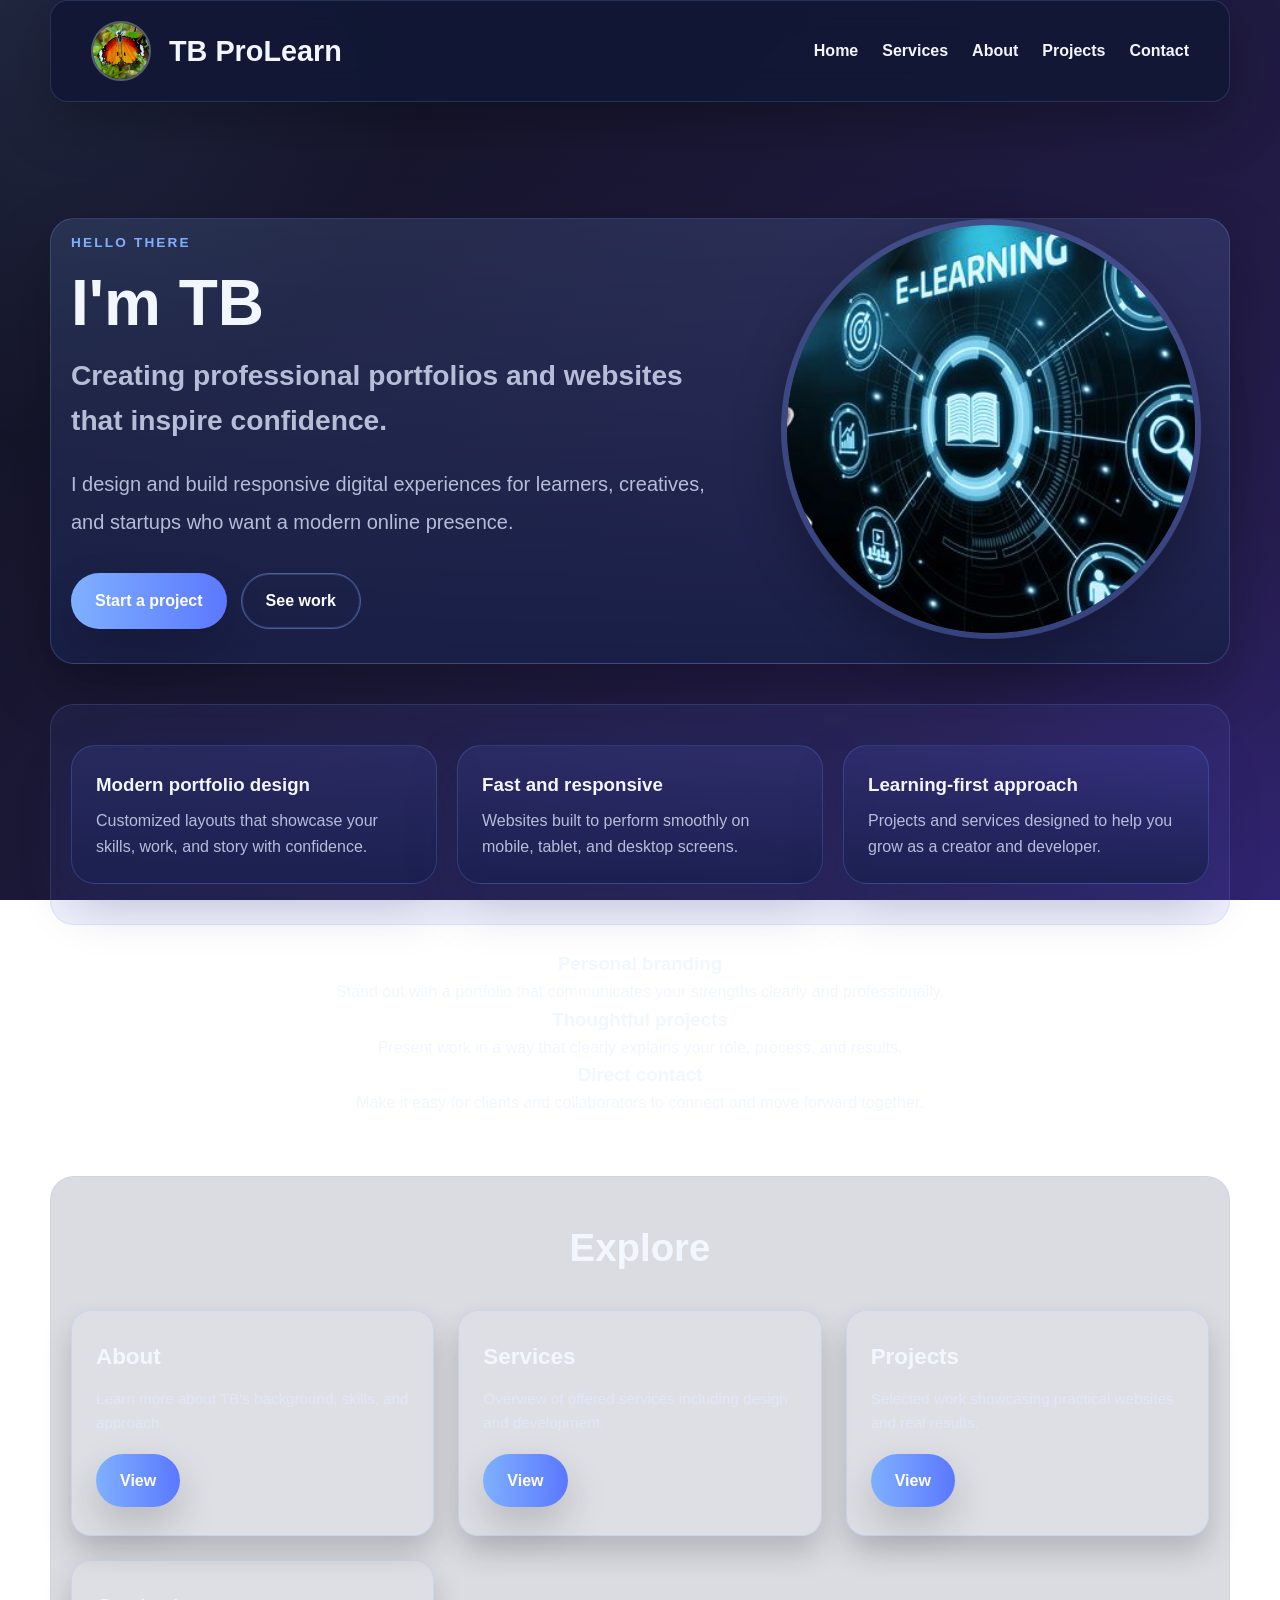
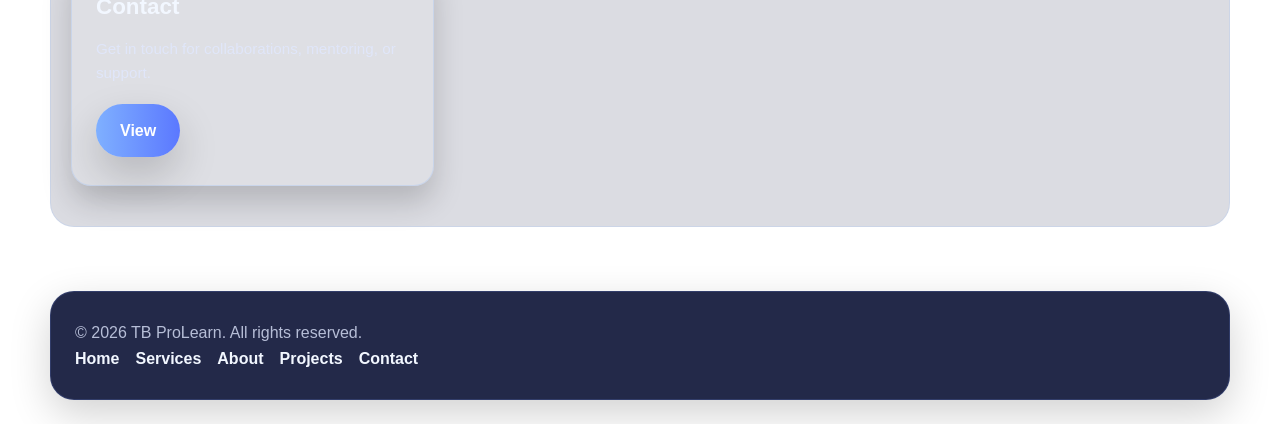
<file: index.html>
<!DOCTYPE html>
<html lang="en">
<head>
    <meta charset="UTF-8">
    <meta name="viewport" content="width=device-width, initial-scale=1.0">
    <title>TB ProLearn | Home</title>
    <link rel="stylesheet" href="styles/style.css">
</head>
<body>
    <header>
        <nav aria-label="Primary navigation">
            <a href="index.html" class="logo">
                <img src="image/image1.jpg" alt="TB ProLearn logo">
                <span>TB ProLearn</span>
            </a>
            <div class="nav-items">
                <ul>
                    <li><a href="index.html">Home</a></li>
                    <li><a href="service.html">Services</a></li>
                    <li><a href="about.html">About</a></li>
                    <li><a href="project.html">Projects</a></li>
                    <li><a href="contact.html">Contact</a></li>
                </ul>
            </div>
        </nav>
    </header>

    <main>
        <section class="hero">
            <div class="hero-text">
                <span class="eyebrow">Hello there</span>
                <h1>I'm TB</h1>
                <h3>Creating professional portfolios and websites that inspire confidence.</h3>
                <p>I design and build responsive digital experiences for learners, creatives, and startups who want a modern online presence.</p>
                <div class="hero-actions">
                    <a class="button" href="contact.html">Start a project</a>
                    <a class="button button-secondary" href="project.html">See work</a>
                </div>
            </div>
            <div class="hero-image">
                <img src="image/IMG_20260717_142531.jpg" alt="Portrait of TB">
            </div>
        </section>

        <section class="highlights">
            <article class="highlight-card">
                <h3>Modern portfolio design</h3>
                <p>Customized layouts that showcase your skills, work, and story with confidence.</p>
            </article>
            <article class="highlight-card">
                <h3>Fast and responsive</h3>
                <p>Websites built to perform smoothly on mobile, tablet, and desktop screens.</p>
            </article>
            <article class="highlight-card">
                <h3>Learning-first approach</h3>
                <p>Projects and services designed to help you grow as a creator and developer.</p>
            </article>
        </section>

        <section class="feature-grid">
            <center><article class="feature-card">
                <h3>Personal branding</h3>
                <p>Stand out with a portfolio that communicates your strengths clearly and professionally.</p>
            </article>
            <article class="feature-card">
                <h3>Thoughtful projects</h3>
                <p>Present work in a way that clearly explains your role, process, and results.</p>
            </article>
            <article class="feature-card">
                <h3>Direct contact</h3>
                <p>Make it easy for clients and collaborators to connect and move forward together.</p>
            </article>
            </center>
        </section>

        <section class="preview-sections">
            <h2>Explore</h2>
            <div class="preview-grid">
                <article class="preview-card">
                    <h3>About</h3>
                    <p>Learn more about TB's background, skills, and approach.</p>
                    <a class="button" href="about.html">View</a>
                </article>
                <article class="preview-card">
                    <h3>Services</h3>
                    <p>Overview of offered services including design and development.</p>
                    <a class="button" href="service.html">View</a>
                </article>
                <article class="preview-card">
                    <h3>Projects</h3>
                    <p>Selected work showcasing practical websites and real results.</p>
                    <a class="button" href="project.html">View</a>
                </article>
                <article class="preview-card">
                    <h3>Contact</h3>
                    <p>Get in touch for collaborations, mentoring, or support.</p>
                    <a class="button" href="contact.html">View</a>
                </article>
            </div>
        </section>
    </main>

    <footer class="site-footer">
        <p>© 2026 TB ProLearn. All rights reserved.</p>
        <div class="footer-links">
            <a href="index.html">Home</a>
            <a href="service.html">Services</a>
            <a href="about.html">About</a>
            <a href="project.html">Projects</a>
            <a href="contact.html">Contact</a>
        </div>
    </footer>
</body>
</html>
</file>
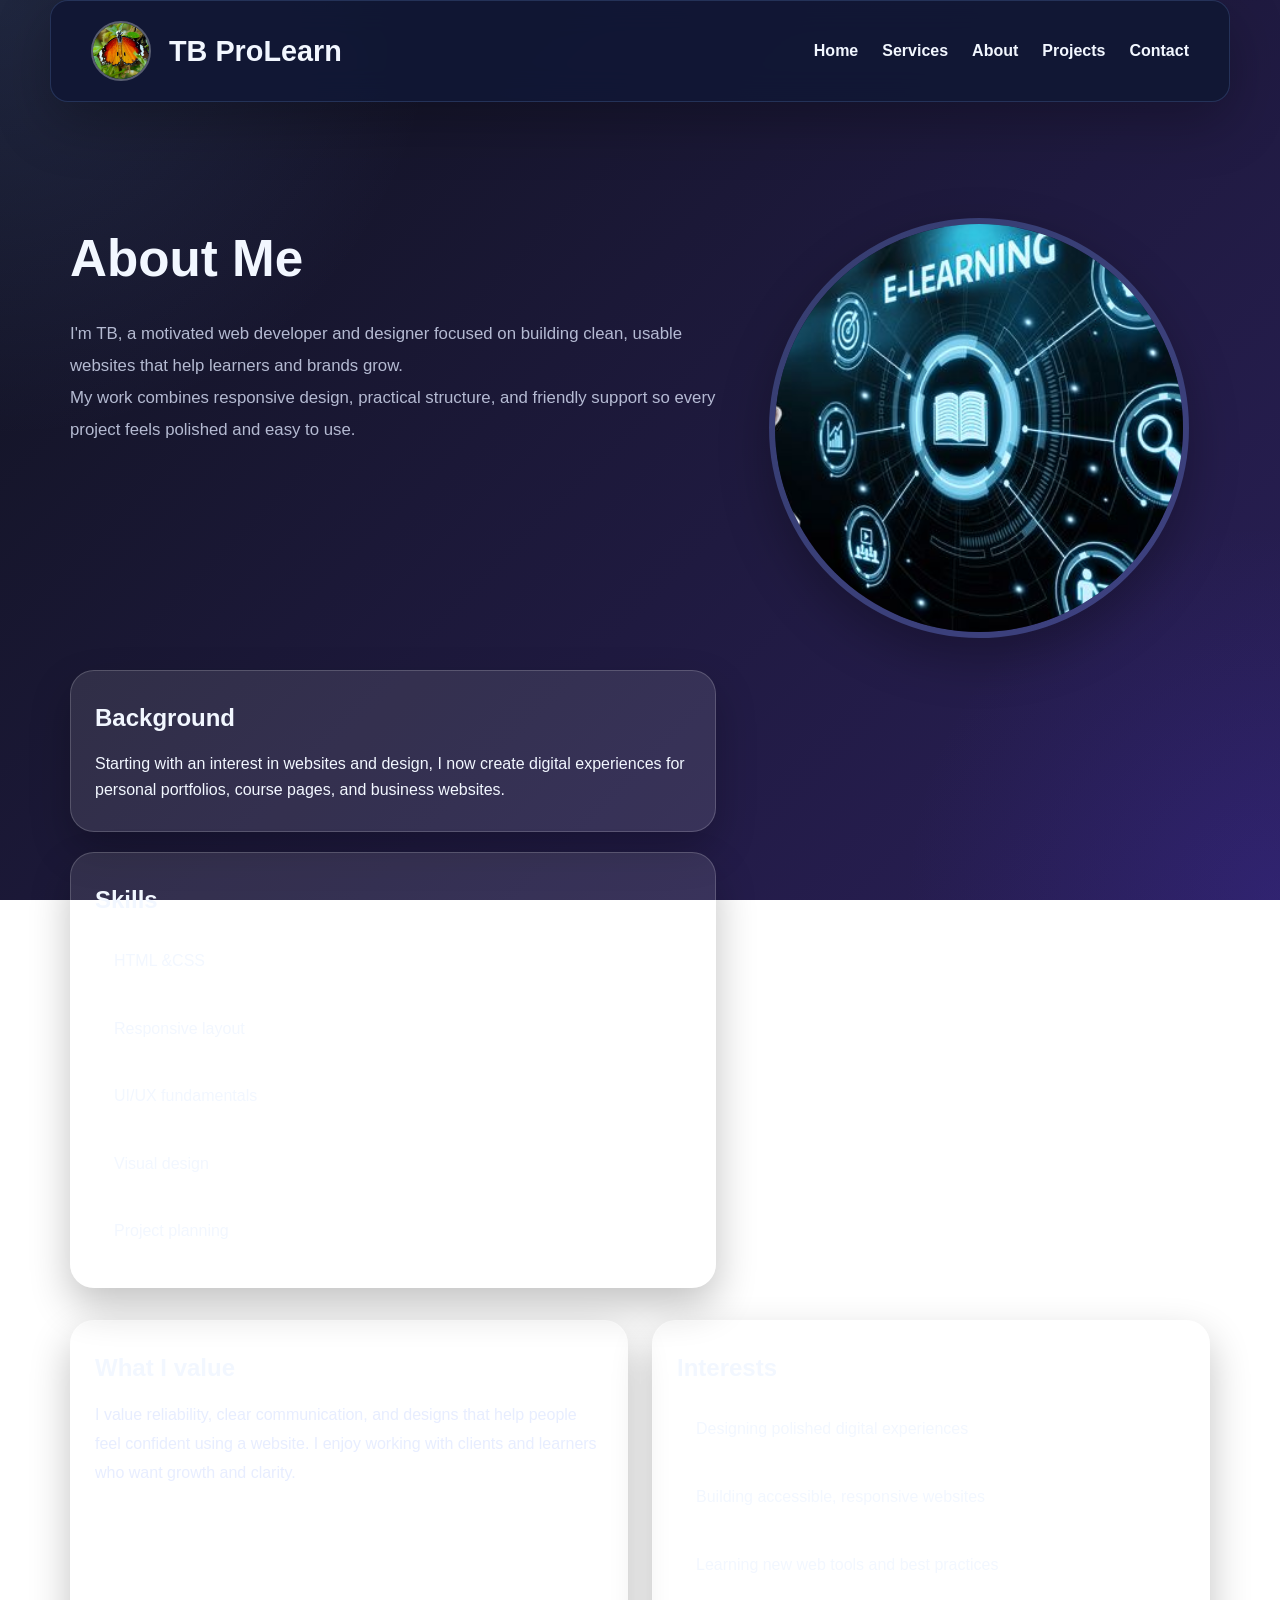
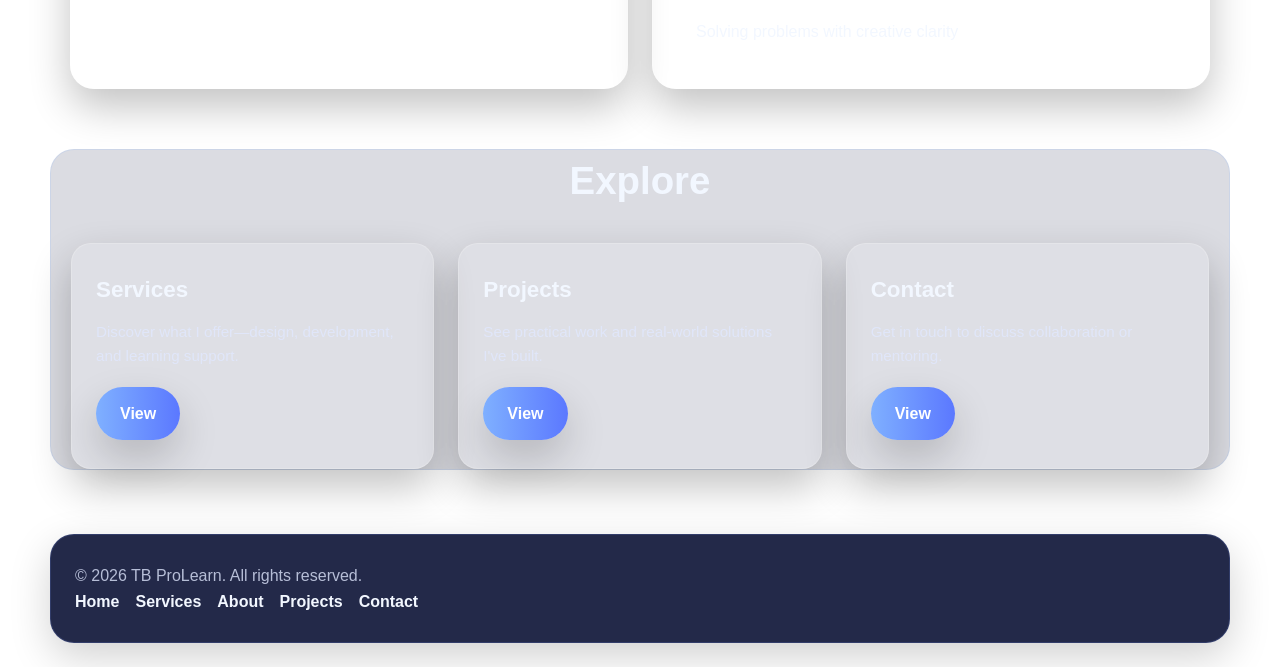
<file: about.html>
<!DOCTYPE html>
<html lang="en">
<head>
    <meta charset="UTF-8">
    <meta name="viewport" content="width=device-width, initial-scale=1.0">
    <title>TB ProLearn | About</title>
    <link rel="stylesheet" href="styles/about.css">
</head>
<body>
    <header>
        <nav aria-label="Primary navigation">
            <a href="index.html" class="logo">
                <img src="image/image1.jpg" alt="TB ProLearn logo">
                <span>TB ProLearn</span>
            </a>
            <div class="nav-items">
                <ul>
                    <li><a href="index.html">Home</a></li>
                    <li><a href="service.html">Services</a></li>
                    <li><a href="about.html">About</a></li>
                    <li><a href="project.html">Projects</a></li>
                    <li><a href="contact.html">Contact</a></li>
                </ul>
            </div>
        </nav>
    </header>

    <main>
        <section class="about-intro">
            <div class="about-copy">
                <h1>About Me</h1>
                <p>I'm TB, a motivated web developer and designer focused on building clean, usable websites that help learners and brands grow.</p>
                <p>My work combines responsive design, practical structure, and friendly support so every project feels polished and easy to use.</p>
            </div>
            <div class="hero-image">
                <img src="image/IMG_20260717_142531.jpg" alt="Portrait of TB">
            </div>
            <div class="about-details">
                <article class="profile-card">
                    <h2>Background</h2>
                    <p>Starting with an interest in websites and design, I now create digital experiences for personal portfolios, course pages, and business websites.</p>
                </article>
                <article class="skill-card">
                    <h2>Skills</h2>
                    <ul class="skill-list">
                        <li>HTML &CSS</li>
                        <li>Responsive layout</li>
                        <li>UI/UX fundamentals</li>
                        <li>Visual design</li>
                        <li>Project planning</li>
                    </ul>
                </article>
            </div>
        </section>

        <section class="story-grid">
            <article class="story-panel">
                <h2>What I value</h2>
                <p>I value reliability, clear communication, and designs that help people feel confident using a website. I enjoy working with clients and learners who want growth and clarity.</p>
            </article>
            <article class="story-panel">
                <h2>Interests</h2>
                <ul class="skill-list">
                    <li>Designing polished digital experiences</li>
                    <li>Building accessible, responsive websites</li>
                    <li>Learning new web tools and best practices</li>
                    <li>Solving problems with creative clarity</li>
                </ul>
            </article>
        </section>

        <section class="preview-sections">
            <h2>Explore</h2>
            <div class="preview-grid">
                <article class="preview-card">
                    <h3>Services</h3>
                    <p>Discover what I offer—design, development, and learning support.</p>
                    <a class="button" href="service.html">View</a>
                </article>
                <article class="preview-card">
                    <h3>Projects</h3>
                    <p>See practical work and real-world solutions I've built.</p>
                    <a class="button" href="project.html">View</a>
                </article>
                <article class="preview-card">
                    <h3>Contact</h3>
                    <p>Get in touch to discuss collaboration or mentoring.</p>
                    <a class="button" href="contact.html">View</a>
                </article>
            </div>
        </section>
    </main>

    <footer class="site-footer">
        <p>© 2026 TB ProLearn. All rights reserved.</p>
        <div class="footer-links">
            <a href="index.html">Home</a>
            <a href="service.html">Services</a>
            <a href="about.html">About</a>
            <a href="project.html">Projects</a>
            <a href="contact.html">Contact</a>
        </div>
    </footer>
</body>
</html>
</file>
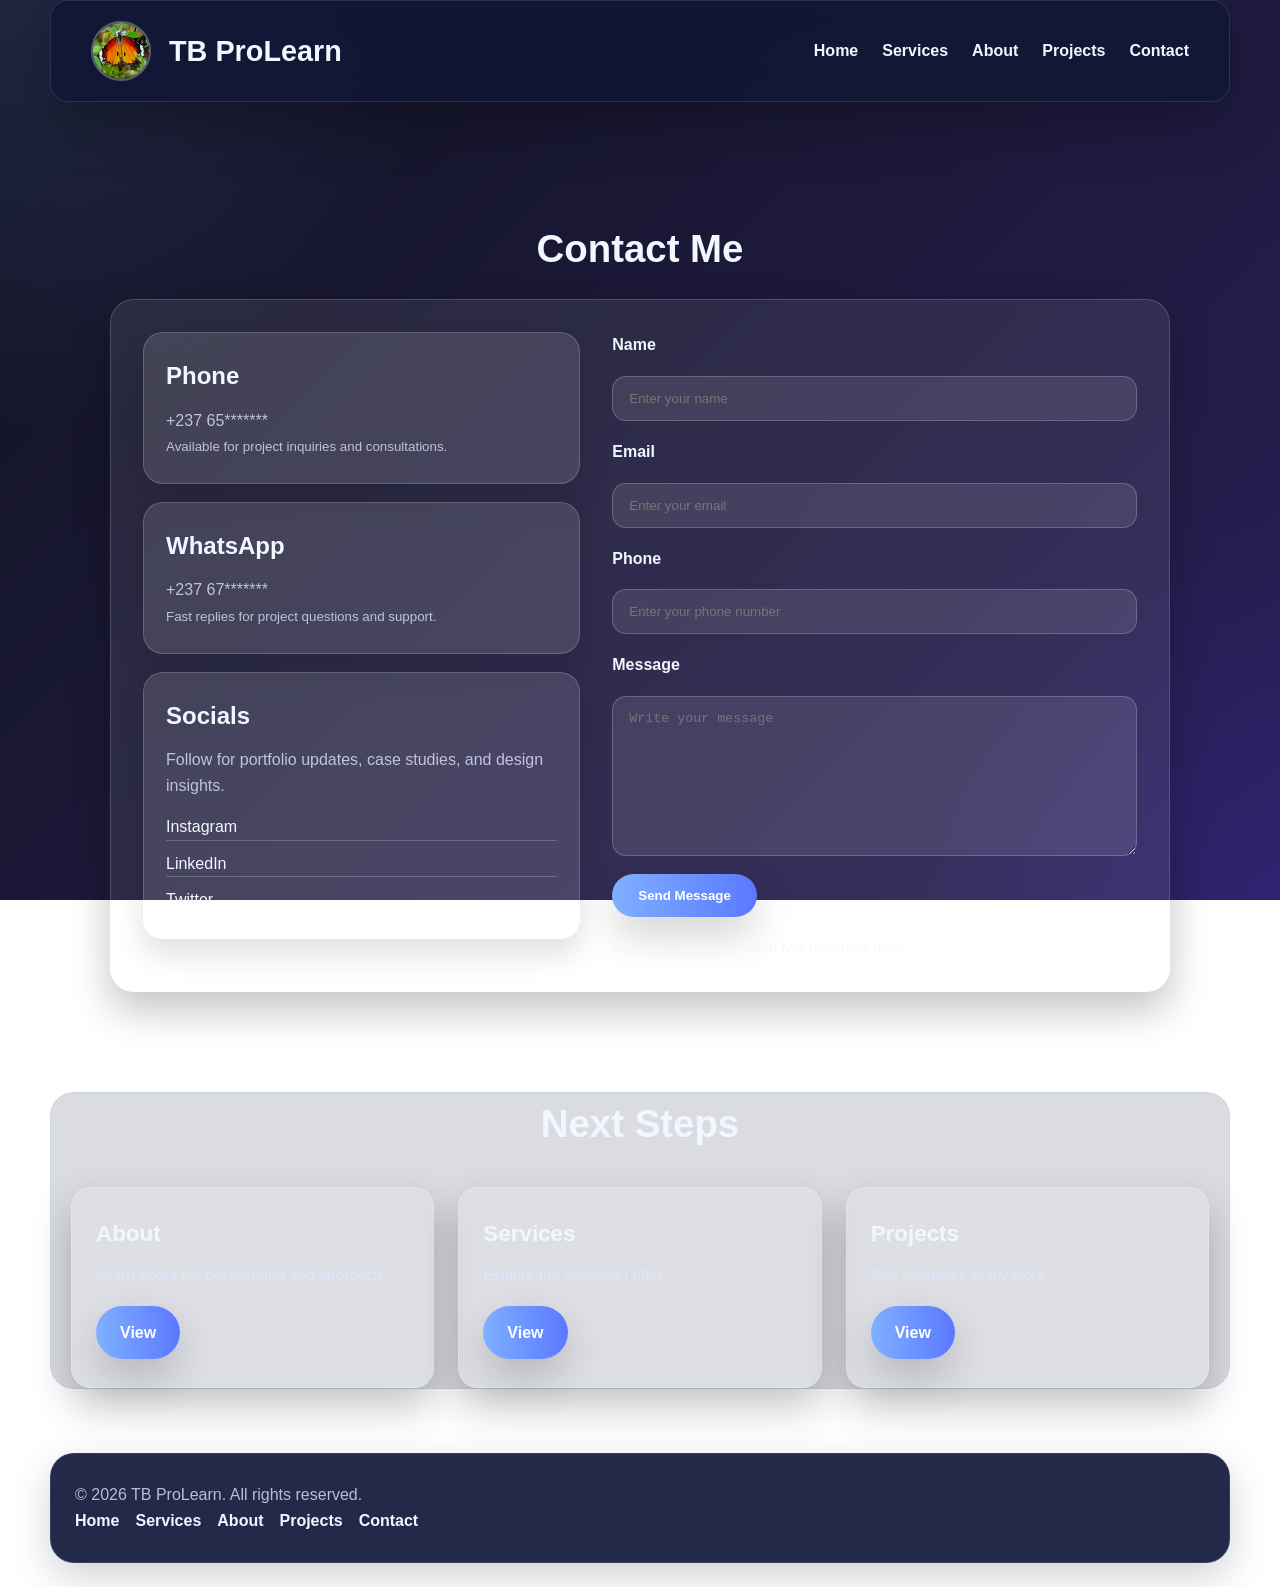
<file: contact.html>
<!DOCTYPE html>
<html lang="en">
<head>
    <meta charset="UTF-8">
    <meta name="viewport" content="width=device-width, initial-scale=1.0">
    <title>TB ProLearn | Contact</title>
    <link rel="stylesheet" href="styles/contact.css">
</head>
<body>
    <header>
        <nav aria-label="Primary navigation">
            <a href="index.html" class="logo">
                <img src="image/image1.jpg" alt="TB ProLearn logo">
                <span>TB ProLearn</span>
            </a>
            <div class="nav-items">
                <ul>
                    <li><a href="index.html">Home</a></li>
                    <li><a href="service.html">Services</a></li>
                    <li><a href="about.html">About</a></li>
                    <li><a href="project.html">Projects</a></li>
                    <li><a href="contact.html">Contact</a></li>
                </ul>
            </div>
        </nav>
    </header>

    <main>
        <section class="contact">
            <h1>Contact Me</h1>
            <div class="container">
                <div class="cards">
                    <div class="card">
                        <h2>Phone</h2>
                        <p>+237 65*******</p>
                        <small>Available for project inquiries and consultations.</small>
                    </div>
                    <div class="card">
                        <h2>WhatsApp</h2>
                        <p>+237 67*******</p>
                        <small>Fast replies for project questions and support.</small>
                    </div>
                    <div class="card">
                        <h2>Socials</h2>
                        <p>Follow for portfolio updates, case studies, and design insights.</p>
                        <div class="social-links">
                            <a href="#">Instagram</a>
                            <a href="#">LinkedIn</a>
                            <a href="#">Twitter</a>
                        </div>
                    </div>
                </div>

                <form method="post" action="#" class="contact-form">
                    <label for="name">Name</label>
                    <input id="name" name="name" type="text" placeholder="Enter your name" required>

                    <label for="email">Email</label>
                    <input id="email" name="email" type="email" placeholder="Enter your email" required>

                    <label for="phone">Phone</label>
                    <input id="phone" name="phone" type="tel" placeholder="Enter your phone number">

                    <label for="message">Message</label>
                    <textarea id="message" name="message" rows="5" placeholder="Write your message"></textarea>

                    <button type="submit">Send Message</button>
                    <p class="form-note">I typically respond within two business days.</p>
                </form>
            </div>
        </section>

        <section class="preview-sections">
            <h2>Next Steps</h2>
            <div class="preview-grid">
                <article class="preview-card">
                    <h3>About</h3>
                    <p>Learn about my background and approach.</p>
                    <a class="button" href="about.html">View</a>
                </article>
                <article class="preview-card">
                    <h3>Services</h3>
                    <p>Explore the services I offer.</p>
                    <a class="button" href="service.html">View</a>
                </article>
                <article class="preview-card">
                    <h3>Projects</h3>
                    <p>See examples of my work.</p>
                    <a class="button" href="project.html">View</a>
                </article>
            </div>
        </section>
    </main>

    <footer class="site-footer">
        <p>© 2026 TB ProLearn. All rights reserved.</p>
        <div class="footer-links">
            <a href="index.html">Home</a>
            <a href="service.html">Services</a>
            <a href="about.html">About</a>
            <a href="project.html">Projects</a>
            <a href="contact.html">Contact</a>
        </div>
    </footer>
</body>
</html>
</file>
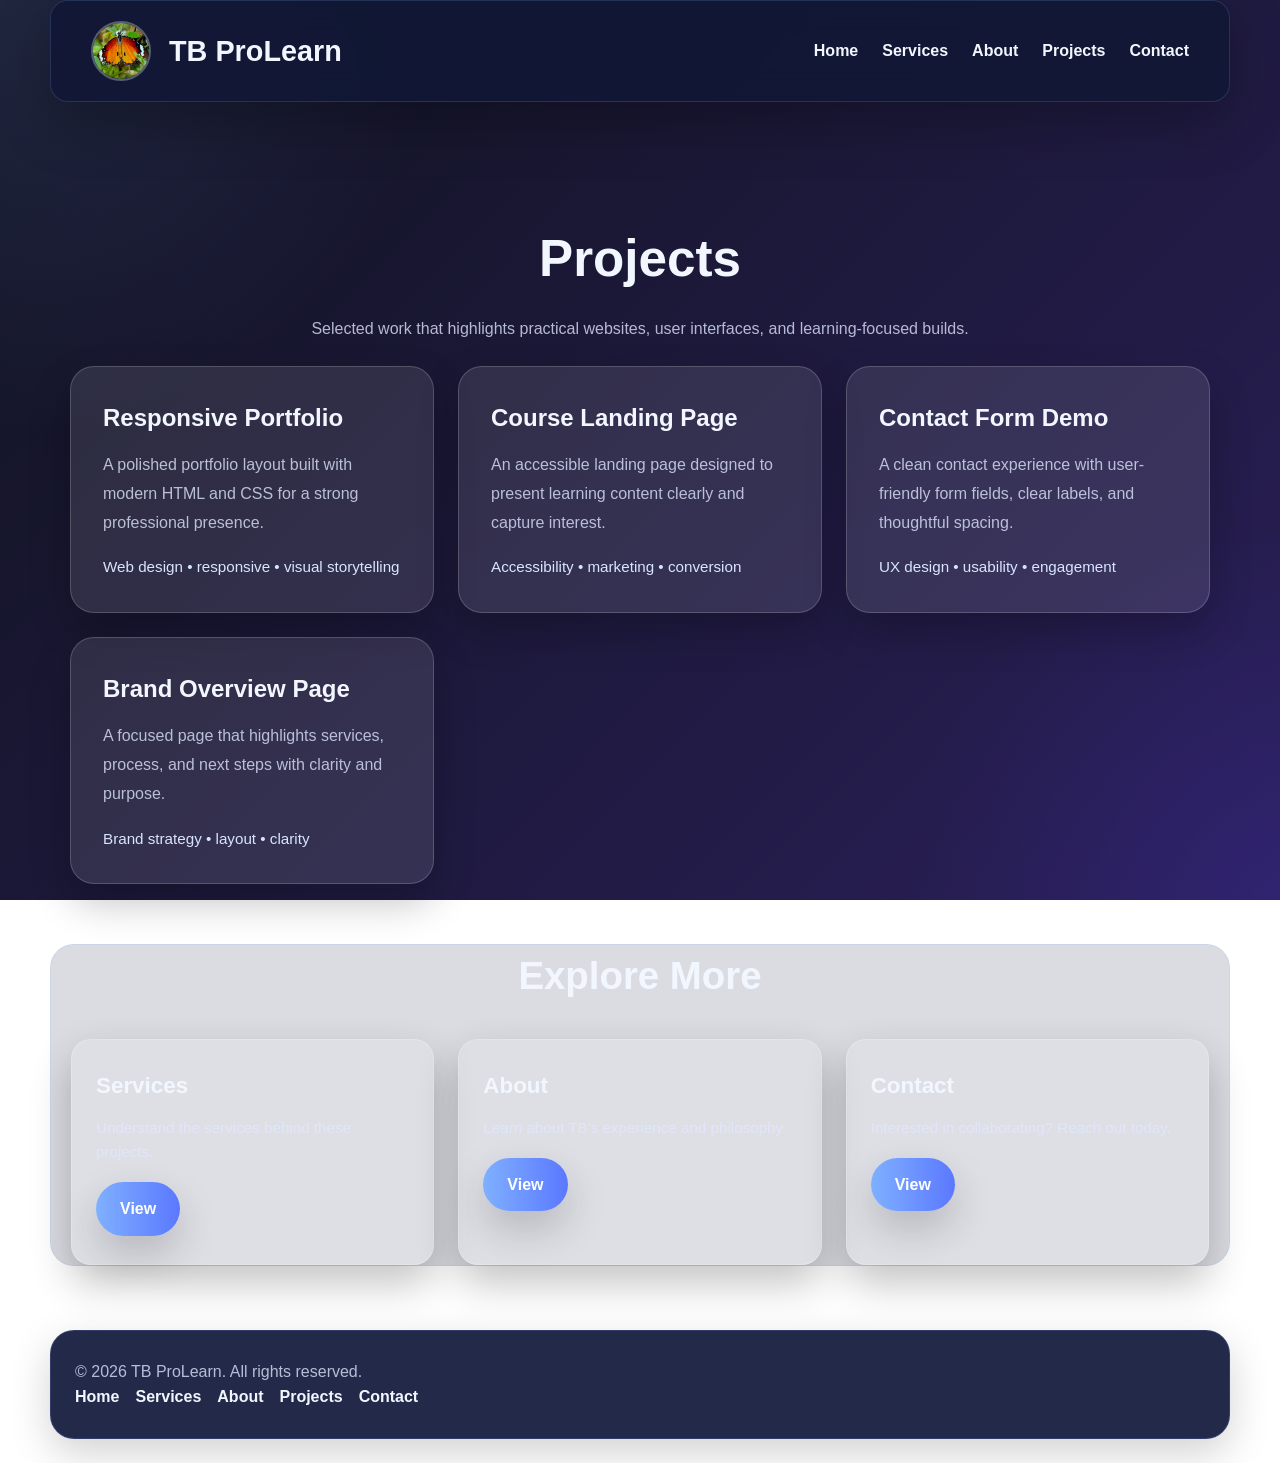
<file: project.html>
<!DOCTYPE html>
<html lang="en">
<head>
    <meta charset="UTF-8">
    <meta name="viewport" content="width=device-width, initial-scale=1.0">
    <title>TB ProLearn | Projects</title>
    <link rel="stylesheet" href="styles/project.css">
</head>
<body>
    <header>
        <nav aria-label="Primary navigation">
            <a href="index.html" class="logo">
                <img src="image/image1.jpg" alt="TB ProLearn logo">
                <span>TB ProLearn</span>
            </a>
            <div class="nav-items">
                <ul>
                    <li><a href="index.html">Home</a></li>
                    <li><a href="service.html">Services</a></li>
                    <li><a href="about.html">About</a></li>
                    <li><a href="project.html">Projects</a></li>
                    <li><a href="contact.html">Contact</a></li>
                </ul>
            </div>
        </nav>
    </header>

    <main>
        <section class="page-intro">
            <h1>Projects</h1>
            <p>Selected work that highlights practical websites, user interfaces, and learning-focused builds.</p>
        </section>

        <section class="projects-grid">
            <article class="project-card">
                <h2>Responsive Portfolio</h2>
                <p>A polished portfolio layout built with modern HTML and CSS for a strong professional presence.</p>
                <div class="project-meta">Web design • responsive • visual storytelling</div>
            </article>
            <article class="project-card">
                <h2>Course Landing Page</h2>
                <p>An accessible landing page designed to present learning content clearly and capture interest.</p>
                <div class="project-meta">Accessibility • marketing • conversion</div>
            </article>
            <article class="project-card">
                <h2>Contact Form Demo</h2>
                <p>A clean contact experience with user-friendly form fields, clear labels, and thoughtful spacing.</p>
                <div class="project-meta">UX design • usability • engagement</div>
            </article>
            <article class="project-card">
                <h2>Brand Overview Page</h2>
                <p>A focused page that highlights services, process, and next steps with clarity and purpose.</p>
                <div class="project-meta">Brand strategy • layout • clarity</div>
            </article>
        </section>

        <section class="preview-sections">
            <h2>Explore More</h2>
            <div class="preview-grid">
                <article class="preview-card">
                    <h3>Services</h3>
                    <p>Understand the services behind these projects.</p>
                    <a class="button" href="service.html">View</a>
                </article>
                <article class="preview-card">
                    <h3>About</h3>
                    <p>Learn about TB's experience and philosophy.</p>
                    <a class="button" href="about.html">View</a>
                </article>
                <article class="preview-card">
                    <h3>Contact</h3>
                    <p>Interested in collaborating? Reach out today.</p>
                    <a class="button" href="contact.html">View</a>
                </article>
            </div>
        </section>
    </main>

    <footer class="site-footer">
        <p>© 2026 TB ProLearn. All rights reserved.</p>
        <div class="footer-links">
            <a href="index.html">Home</a>
            <a href="service.html">Services</a>
            <a href="about.html">About</a>
            <a href="project.html">Projects</a>
            <a href="contact.html">Contact</a>
        </div>
    </footer>
</body>
</html>
</file>
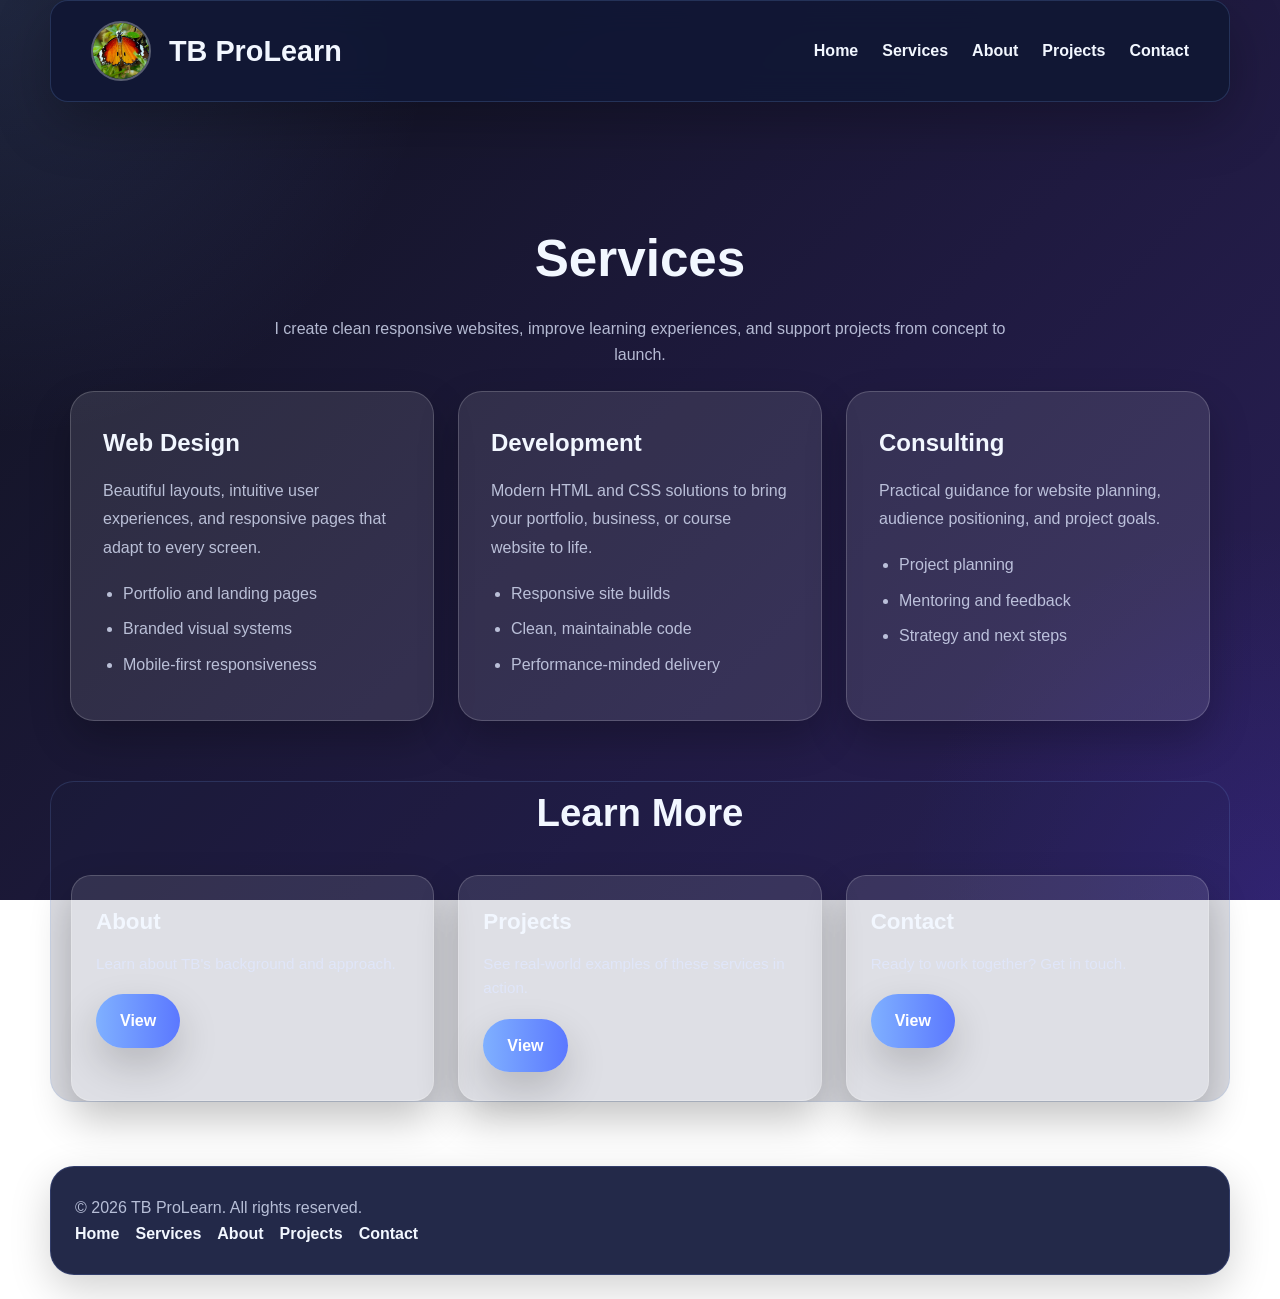
<file: service.html>
<!DOCTYPE html>
<html lang="en">
<head>
    <meta charset="UTF-8">
    <meta name="viewport" content="width=device-width, initial-scale=1.0">
    <title>TB ProLearn | Services</title>
    <link rel="stylesheet" href="styles/service.css">
</head>
<body>
    <header>
        <nav aria-label="Primary navigation">
            <a href="index.html" class="logo">
                <img src="image/image1.jpg" alt="TB ProLearn logo">
                <span>TB ProLearn</span>
            </a>
            <div class="nav-items">
                <ul>
                    <li><a href="index.html">Home</a></li>
                    <li><a href="service.html">Services</a></li>
                    <li><a href="about.html">About</a></li>
                    <li><a href="project.html">Projects</a></li>
                    <li><a href="contact.html">Contact</a></li>
                </ul>
            </div>
        </nav>
    </header>

    <main>
        <section class="page-intro">
            <h1>Services</h1>
            <p>I create clean responsive websites, improve learning experiences, and support projects from concept to launch.</p>
        </section>

        <section class="service-grid">
            <article class="service-card">
                <h2>Web Design</h2>
                <p>Beautiful layouts, intuitive user experiences, and responsive pages that adapt to every screen.</p>
                <ul>
                    <li>Portfolio and landing pages</li>
                    <li>Branded visual systems</li>
                    <li>Mobile-first responsiveness</li>
                </ul>
            </article>
            <article class="service-card">
                <h2>Development</h2>
                <p>Modern HTML and CSS solutions to bring your portfolio, business, or course website to life.</p>
                <ul>
                    <li>Responsive site builds</li>
                    <li>Clean, maintainable code</li>
                    <li>Performance-minded delivery</li>
                </ul>
            </article>
            <article class="service-card">
                <h2>Consulting</h2>
                <p>Practical guidance for website planning, audience positioning, and project goals.</p>
                <ul>
                    <li>Project planning</li>
                    <li>Mentoring and feedback</li>
                    <li>Strategy and next steps</li>
                </ul>
            </article>
        </section>

        <section class="preview-sections">
            <h2>Learn More</h2>
            <div class="preview-grid">
                <article class="preview-card">
                    <h3>About</h3>
                    <p>Learn about TB's background and approach.</p>
                    <a class="button" href="about.html">View</a>
                </article>
                <article class="preview-card">
                    <h3>Projects</h3>
                    <p>See real-world examples of these services in action.</p>
                    <a class="button" href="project.html">View</a>
                </article>
                <article class="preview-card">
                    <h3>Contact</h3>
                    <p>Ready to work together? Get in touch.</p>
                    <a class="button" href="contact.html">View</a>
                </article>
            </div>
        </section>
    </main>

    <footer class="site-footer">
        <p>© 2026 TB ProLearn. All rights reserved.</p>
        <div class="footer-links">
            <a href="index.html">Home</a>
            <a href="service.html">Services</a>
            <a href="about.html">About</a>
            <a href="project.html">Projects</a>
            <a href="contact.html">Contact</a>
        </div>
    </footer>
</body>
</html>
</file>
<file: styles/style.css>
:root {
    --bg-start: #10131f;
    --bg-end: #2a1f58;
    --nav-bg: rgba(16, 20, 42, 0.95);
    --text-light: #f2f7ff;
    --text-muted: rgba(224, 232, 255, 0.78);
    --accent: #7fb0ff;
    --accent-dark: #5b78ff;
    --accent-soft: rgba(127, 176, 255, 0.18);
    --surface: rgba(255, 255, 255, 0.10);
    --surface-strong: rgba(255, 255, 255, 0.20);
    --border: rgba(139, 166, 255, 0.18);
    --radius: 24px;
    --shadow: 0 18px 40px rgba(0, 0, 0, 0.24);
}

*,
*::before,
*::after {
    margin: 0;
    padding: 0;
    box-sizing: border-box;
}

html {
    scroll-behavior: smooth;
}

body {
    min-height: 100vh;
    margin: 0;
    font-family: 'Segoe UI', Tahoma, Geneva, Verdana, sans-serif;
    color: var(--text-light);
    background: radial-gradient(circle at top left, rgba(124, 157, 255, 0.14), transparent 28%),
                radial-gradient(circle at bottom right, rgba(79, 55, 226, 0.18), transparent 24%),
                linear-gradient(135deg, var(--bg-start), var(--bg-end));
    background-attachment: fixed;
    line-height: 1.6;
    padding-top: 100px;
}

img {
    max-width: 100%;
    display: block;
}

a {
    color: inherit;
    text-decoration: none;
}

button,
.button {
    display: inline-flex;
    align-items: center;
    justify-content: center;
    padding: 14px 24px;
    border: none;
    border-radius: 999px;
    background: linear-gradient(90deg, var(--accent), var(--accent-dark));
    color: #ffffff;
    font-weight: 700;
    cursor: pointer;
    box-shadow: 0 18px 40px rgba(0, 0, 0, 0.18);
    transition: transform 0.25s ease, box-shadow 0.25s ease, opacity 0.25s ease;
}

button:hover,
.button:hover {
    transform: translateY(-2px);
    box-shadow: 0 22px 44px rgba(0, 0, 0, 0.22);
}

button:focus-visible,
.button:focus-visible {
    outline: 3px solid rgba(59, 130, 246, 0.35);
    outline-offset: 4px;
}

header,
main,
section {
    width: 100%;
}

header {
    padding: 18px 20px 0;
}

main {
    padding-bottom: 24px;
}

nav {
    max-width: 1180px;
    margin: 0 auto 20px;
    display: flex;
    justify-content: space-between;
    align-items: center;
    padding: 20px 40px;
    background: rgba(17, 23, 53, 0.96);
    border: 1px solid rgba(127, 176, 255, 0.18);
    border-radius: calc(var(--radius) * 0.75);
    box-shadow: 0 20px 55px rgba(0, 0, 0, 0.26);
    backdrop-filter: blur(16px);
    transition: background-color 0.3s ease, border-color 0.3s ease, box-shadow 0.3s ease;
    position: fixed;
    top: 0;
    left: 0;
    right: 0;
    width: 100%;
}

.logo {
    display: flex;
    align-items: center;
    gap: 18px;
    font-size: 1.8rem;
    font-weight: 800;
}

.logo span {
    display: inline-block;
}

.logo img {
    width: 60px;
    height: 60px;
    object-fit: cover;
    border-radius: 50%;
    border: 2px solid rgba(255, 255, 255, 0.3);
}

.nav-items ul {
    display: flex;
    gap: 1.5rem;
    list-style: none;
    flex-wrap: wrap;
}

.nav-items ul li {
    margin: 0;
}

.nav-items ul li a {
    position: relative;
    color: var(--text-light);
    font-size: 1rem;
    font-weight: 700;
    padding: 4px 0;
    transition: color 0.25s ease, transform 0.25s ease;
}

.nav-items ul li a::after {
    content: '';
    position: absolute;
    left: 0;
    bottom: -4px;
    width: 0;
    height: 2px;
    background: linear-gradient(90deg, var(--accent), var(--accent-dark));
    transition: width 0.25s ease;
}

.nav-items ul li a:hover {
    color: var(--accent);
    transform: translateY(-1px);
}

.nav-items ul li a:hover::after {
    width: 100%;
}

.hero {
    max-width: 1180px;
    margin: 40px auto 0;
    display: grid;
    grid-template-columns: 1.2fr 0.8fr;
    align-items: center;
    gap: 48px;
    padding: 0 20px 24px;
    margin-top: 100px;
    background: linear-gradient(180deg, rgba(127, 176, 255, 0.14), rgba(25, 31, 71, 0.92));
    border-radius: var(--radius);
    border: 1px solid rgba(127, 176, 255, 0.22);
    box-shadow: 0 24px 60px rgba(0, 0, 0, 0.26);
}

.hero-text {
    color: var(--text-light);
}

.eyebrow {
    display: inline-block;
    margin-bottom: 1rem;
    color: var(--accent);
    font-size: 0.85rem;
    letter-spacing: 0.16em;
    text-transform: uppercase;
    font-weight: 700;
}

.hero h1 {
    font-size: clamp(3rem, 5vw, 4.5rem);
    line-height: 1.05;
    margin-bottom: 1rem;
}

.hero h3 {
    font-size: clamp(1.75rem, 2.2vw, 2.4rem);
    color: var(--text-muted);
    margin-bottom: 1.4rem;
}

.hero p {
    font-size: clamp(1.05rem, 2vw, 1.25rem);
    line-height: 1.9;
    color: var(--text-muted);
    max-width: 720px;
    margin-bottom: 32px;
}

.hero-image {
    max-width: 420px;
    margin: 0 auto;
}

.hero-image img {
    width: 100%;
    aspect-ratio: 1 / 1;
    object-fit: cover;
    border-radius: 50%;
    border: 6px solid rgba(124, 157, 255, 0.28);
    box-shadow: 0 20px 50px rgba(0, 0, 0, 0.28);
    transition: transform 0.35s ease, box-shadow 0.35s ease;
}

.hero-image img:hover {
    transform: translateY(-5px) scale(1.01);
    box-shadow: 0 24px 60px rgba(0, 0, 0, 0.32);
}

.hero-actions {
    display: flex;
    gap: 14px;
    flex-wrap: wrap;
    margin-top: 8px;
}

.button-secondary {
    background: transparent;
    border: 1px solid rgba(127, 176, 255, 0.45);
    box-shadow: inset 0 0 0 1px rgba(127, 176, 255, 0.22);
}

.button-secondary:hover {
    background: rgba(127, 176, 255, 0.14);
    transform: translateY(-2px);
}

.highlights {
    max-width: 1180px;
    margin: 0 auto 24px;
    padding: 0 20px;
    display: grid;
    grid-template-columns: repeat(3, minmax(0, 1fr));
    gap: 20px;
    background: rgba(95, 106, 220, 0.1);
    padding: 40px 20px;
    border-radius: var(--radius);
    border: 1px solid rgba(127, 176, 255, 0.16);
    margin-top: 40px;
}

.highlight-card {
    padding: 24px;
    background: linear-gradient(180deg, rgba(88, 115, 255, 0.12), rgba(27, 32, 80, 0.92));
    border: 1px solid rgba(111, 145, 255, 0.24);
    border-radius: var(--radius);
    box-shadow: 0 20px 50px rgba(32, 41, 94, 0.25);
    transition: transform 0.3s ease, box-shadow 0.3s ease, border-color 0.3s ease;
}

.highlight-card:hover {
    transform: translateY(-4px);
    box-shadow: 0 24px 58px rgba(32, 41, 94, 0.32);
    border-color: rgba(127, 176, 255, 0.32);
}

.highlight-card h3 {
    margin-bottom: 8px;
    color: var(--text-light);
}

.highlight-card p {
    color: var(--text-muted);
}

.site-footer {
    max-width: 1180px;
    margin: 0 auto 24px;
    padding: 28px 24px;
    display: block;
    justify-content: space-between;
    align-items: center;
    gap: 12px;
    flex-wrap: wrap;
    color: var(--text-muted);
    background: rgba(22, 28, 62, 0.94);
    border: 1px solid rgba(124, 157, 255, 0.18);
    border-radius: var(--radius);
    box-shadow: 0 14px 40px rgba(0, 0, 0, 0.18);
}

.footer-links {
    display: flex;
    gap: 1rem;
    flex-wrap: wrap;
}

.footer-links a {
    color: var(--text-light);
    font-weight: 600;
    transition: color 0.25s ease;
}

.footer-links a:hover {
    color: var(--accent);
}

.preview-sections {
    max-width: 1180px;
    margin: 60px auto 40px;
    padding: 40px 20px;
    background: rgba(32, 40, 76, 0.16);
    border-radius: var(--radius);
    border: 1px solid rgba(127, 176, 255, 0.16);
}

.preview-sections h2 {
    text-align: center;
    font-size: clamp(2rem, 3vw, 2.8rem);
    margin-bottom: 32px;
}

.preview-grid {
    display: grid;
    grid-template-columns: repeat(3, minmax(240px, 1fr));
    gap: 24px;
}

.preview-card {
    padding: 28px 24px;
    background: rgba(255, 255, 255, 0.085);
    border: 1px solid rgba(127, 176, 255, 0.22);
    border-radius: 20px;
    box-shadow: 0 16px 30px rgba(0, 0, 0, 0.18);
    transition: transform 0.25s ease, box-shadow 0.25s ease, border-color 0.25s ease;
}

.preview-card:hover {
    transform: translateY(-4px);
    box-shadow: 0 22px 44px rgba(0, 0, 0, 0.2);
    border-color: rgba(124, 157, 255, 0.35);
}

.preview-card h3 {
    margin-bottom: 12px;
    font-size: 1.4rem;
}

.preview-card p {
    color: var(--text-muted);
    margin-bottom: 18px;
    font-size: 0.95rem;
}

@media (max-width: 900px) {
    main {
        margin-top: 80px;
    }
    
    .service-grid,
    .preview-grid,
    .feature-grid,
    .highlights {
        grid-template-columns: 1fr;
    }

    nav {
        flex-wrap: wrap;
        justify-content: center;
        padding: 20px 24px;
    }

    .hero {
        grid-template-columns: 1fr;
        text-align: center;
    }

    .hero h1 {
        font-size: clamp(2.6rem, 6vw, 3.8rem);
    }

    .site-footer {
        justify-content: center;
        text-align: center;
    }
}

@media (max-width: 620px) {
    nav {
        gap: 16px;
    }

    .nav-items ul {
        justify-content: center;
        gap: 1rem;
    }

    .hero {
        gap: 28px;
        padding: 0 16px;
    }

    .hero p {
        font-size: 1rem;
    }
}
</file>
<file: styles/about.css>
@import url("style.css");

main {
    margin-top: 100px;
}

.about-intro {
    max-width: 1180px;
    margin: 40px auto 32px;
    padding: 0 20px;
    display: grid;
    grid-template-columns: 1.4fr 1fr;
    gap: 32px;
}

.about-copy h1 {
    font-size: clamp(2.8rem, 4vw, 3.6rem);
    margin-bottom: 18px;
}

.about-copy p {
    max-width: 700px;
    color: var(--text-muted);
    font-size: 1.05rem;
    line-height: 1.9;
}

.about-details {
    display: grid;
    gap: 20px;
}

.profile-card,
.skill-card,
.value-card,
.story-panel {
    background: rgba(255, 255, 255, 0.1);
    border: 1px solid rgba(255, 255, 255, 0.18);
    border-radius: var(--radius);
    padding: 28px 24px;
    box-shadow: var(--shadow);
}

.profile-card h2,
.skill-card h2,
.value-card h2,
.story-panel h2 {
    margin-bottom: 14px;
}

.skill-list {
    list-style: none;
    margin: 0;
    padding: 0;
    display: grid;
    gap: 12px;
}

.skill-list li {
    padding: 14px 18px;
    border-radius: 16px;
    background: rgba(255, 255, 255, 0.08);
    border: 1px solid rgba(255, 255, 255, 0.16);
}

.story-grid {
    max-width: 1180px;
    margin: 0 auto 40px;
    padding: 0 20px;
    display: grid;
    grid-template-columns: repeat(2, minmax(260px, 1fr));
    gap: 24px;
}

.story-panel p {
    color: var(--text-muted);
    line-height: 1.8;
}

.preview-sections {
    max-width: 1180px;
    margin: 60px auto 40px;
    padding: 0 20px;
}

.preview-sections h2 {
    text-align: center;
    font-size: clamp(2rem, 3vw, 2.8rem);
    margin-bottom: 32px;
}

.preview-grid {
    display: grid;
    grid-template-columns: repeat(3, minmax(240px, 1fr));
    gap: 24px;
}

.preview-card {
    padding: 28px 24px;
    background: rgba(255, 255, 255, 0.1);
    border: 1px solid rgba(255, 255, 255, 0.18);
    border-radius: 20px;
    box-shadow: var(--shadow);
    transition: transform 0.25s ease, box-shadow 0.25s ease;
}

.preview-card:hover {
    transform: translateY(-4px);
    box-shadow: 0 22px 44px rgba(0, 0, 0, 0.16);
}

.preview-card h3 {
    margin-bottom: 12px;
    font-size: 1.4rem;
}

.preview-card p {
    color: var(--text-muted);
    margin-bottom: 18px;
    font-size: 0.95rem;
}

@media (max-width: 900px) {
    .about-intro,
    .story-grid,
    .preview-grid {
        grid-template-columns: 1fr;
    }
}

@media (max-width: 600px) {
    main {
        margin-top: 80px;
    }
    
    .about-intro {
        margin: 24px 16px;
        gap: 24px;
    }
}
</file>
<file: styles/contact.css>
@import url("style.css");

main {
    margin-top: 100px;
}

.contact {
    max-width: 1100px;
    margin: 40px auto;
    padding: 0 20px 40px;
}

.contact h1 {
    text-align: center;
    margin-bottom: 20px;
    font-size: clamp(2rem, 3vw, 3rem);
}

.container {
    display: grid;
    grid-template-columns: 1fr 1.2fr;
    gap: 32px;
    align-items: start;
    background: rgba(255, 255, 255, 0.08);
    border: 1px solid rgba(255, 255, 255, 0.16);
    border-radius: var(--radius);
    padding: 32px;
    box-shadow: var(--shadow);
    transition: background 0.25s ease, border-color 0.25s ease, box-shadow 0.25s ease;
}

.container:hover {
    background: rgba(255, 255, 255, 0.11);
    border-color: rgba(127, 176, 255, 0.2);
    box-shadow: 0 22px 48px rgba(0, 0, 0, 0.18);
}

.cards {
    display: grid;
    gap: 18px;
}

.card {
    padding: 24px 22px;
    border-radius: 20px;
    background: rgba(255, 255, 255, 0.12);
    border: 1px solid rgba(255, 255, 255, 0.18);
    box-shadow: 0 16px 30px rgba(0, 0, 0, 0.12);
    transition: transform 0.25s ease, box-shadow 0.25s ease, border-color 0.25s ease;
}

.card:hover {
    transform: translateY(-4px);
    box-shadow: 0 22px 42px rgba(0, 0, 0, 0.16);
    border-color: rgba(127, 176, 255, 0.22);
}

.card h2 {
    margin-bottom: 0.75rem;
}

.card p,
.card small {
    color: var(--text-muted);
}

.social-links {
    margin-top: 16px;
    display: grid;
    gap: 10px;
}

.social-links a {
    color: var(--text-light);
    text-decoration: none;
    border-bottom: 1px dashed rgba(255, 255, 255, 0.3);
}

.contact-form {
    display: grid;
    gap: 18px;
}

.contact-form label {
    font-weight: 700;
    color: var(--text-light);
}

.contact-form input,
.contact-form textarea {
    width: 100%;
    padding: 14px 16px;
    border-radius: 14px;
    border: 1px solid rgba(255, 255, 255, 0.2);
    background: rgba(255, 255, 255, 0.1);
    color: var(--text-light);
    transition: border-color 0.25s ease, background 0.25s ease, box-shadow 0.25s ease;
}

.contact-form input:focus,
.contact-form textarea:focus {
    outline: 2px solid rgba(59, 130, 246, 0.35);
    border-color: rgba(59, 130, 246, 0.45);
    background: rgba(255, 255, 255, 0.14);
    box-shadow: 0 0 0 4px rgba(79, 101, 255, 0.08);
}

.contact-form textarea {
    min-height: 160px;
    resize: vertical;
}

.contact-form button {
    width: fit-content;
    padding: 14px 26px;
}

.form-note {
    margin: 0;
    color: rgba(243, 247, 251, 0.75);
    font-size: 0.95rem;
}

.social-links a {
    color: var(--text-light);
    text-decoration: none;
    border-bottom: 1px solid rgba(255, 255, 255, 0.2);
    transition: color 0.25s ease, border-color 0.25s ease;
}

.social-links a:hover {
    color: var(--accent);
    border-color: rgba(127, 176, 255, 0.5);
}

.preview-sections {
    max-width: 1180px;
    margin: 60px auto 40px;
    padding: 0 20px;
}

.preview-sections h2 {
    text-align: center;
    font-size: clamp(2rem, 3vw, 2.8rem);
    margin-bottom: 32px;
}

.preview-grid {
    display: grid;
    grid-template-columns: repeat(3, minmax(240px, 1fr));
    gap: 24px;
}

.preview-card {
    padding: 28px 24px;
    background: rgba(255, 255, 255, 0.1);
    border: 1px solid rgba(255, 255, 255, 0.18);
    border-radius: 20px;
    box-shadow: var(--shadow);
    transition: transform 0.25s ease, box-shadow 0.25s ease;
}

.preview-card:hover {
    transform: translateY(-4px);
    box-shadow: 0 22px 44px rgba(0, 0, 0, 0.16);
}

.preview-card h3 {
    margin-bottom: 12px;
    font-size: 1.4rem;
}

.preview-card p {
    color: var(--text-muted);
    margin-bottom: 18px;
    font-size: 0.95rem;
}

@media (max-width: 900px) {
    main {
        margin-top: 80px;
    }
    
    .container {
        grid-template-columns: 1fr;
        padding: 28px;
    }
    
    .preview-grid {
        grid-template-columns: 1fr;
    }
}
@media (max-width: 620px) {
    .contact {
        margin: 24px auto;
    }

    .container {
        padding: 22px;
    }
}
</file>
<file: styles/project.css>
@import url("style.css");

main {
    margin-top: 100px;
}

.page-intro {
    max-width: 980px;
    margin: 48px auto 24px;
    padding: 0 20px;
    text-align: center;
}

.page-intro h1 {
    font-size: clamp(2.5rem, 4vw, 3.5rem);
    margin-bottom: 16px;
}

.page-intro p {
    color: var(--text-muted);
    max-width: 760px;
    margin: 0 auto;
}

.projects-grid {
    max-width: 1180px;
    margin: 0 auto 48px;
    padding: 0 20px;
    display: grid;
    grid-template-columns: repeat(3, minmax(240px, 1fr));
    gap: 24px;
}

.project-card {
    background: rgba(255, 255, 255, 0.1);
    border: 1px solid rgba(255, 255, 255, 0.18);
    border-radius: var(--radius);
    padding: 32px;
    box-shadow: var(--shadow);
    transition: transform 0.25s ease, box-shadow 0.25s ease;
}

.project-card:hover {
    transform: translateY(-4px);
    box-shadow: 0 22px 42px rgba(0, 0, 0, 0.16);
}

.project-card h2 {
    margin-bottom: 14px;
}

.project-card p {
    color: var(--text-muted);
    line-height: 1.8;
}

.project-meta {
    margin-top: 18px;
    display: inline-flex;
    gap: 12px;
    flex-wrap: wrap;
    color: #d9e5ff;
    font-size: 0.95rem;
}

.preview-sections {
    max-width: 1180px;
    margin: 60px auto 40px;
    padding: 0 20px;
}

.preview-sections h2 {
    text-align: center;
    font-size: clamp(2rem, 3vw, 2.8rem);
    margin-bottom: 32px;
}

.preview-grid {
    display: grid;
    grid-template-columns: repeat(3, minmax(240px, 1fr));
    gap: 24px;
}

.preview-card {
    padding: 28px 24px;
    background: rgba(255, 255, 255, 0.1);
    border: 1px solid rgba(255, 255, 255, 0.18);
    border-radius: 20px;
    box-shadow: var(--shadow);
    transition: transform 0.25s ease, box-shadow 0.25s ease;
}

.preview-card:hover {
    transform: translateY(-4px);
    box-shadow: 0 22px 44px rgba(0, 0, 0, 0.16);
}

.preview-card h3 {
    margin-bottom: 12px;
    font-size: 1.4rem;
}

.preview-card p {
    color: var(--text-muted);
    margin-bottom: 18px;
    font-size: 0.95rem;
}

@media (max-width: 900px) {
    main {
        margin-top: 80px;
    }
    
    .projects-grid,
    .preview-grid {
        grid-template-columns: 1fr;
    }
}
</file>
<file: styles/service.css>
@import url("style.css");

main {
    margin-top: 100px;
}

.page-intro {
    max-width: 980px;
    margin: 48px auto 24px;
    padding: 0 20px;
    text-align: center;
}

.page-intro h1 {
    font-size: clamp(2.5rem, 4vw, 3.5rem);
    margin-bottom: 16px;
}

.page-intro p {
    color: var(--text-muted);
    max-width: 760px;
    margin: 0 auto;
}

.service-grid {
    max-width: 1180px;
    margin: 0 auto 48px;
    padding: 0 20px;
    display: grid;
    grid-template-columns: repeat(3, minmax(240px, 1fr));
    gap: 24px;
}

.service-card {
    background: rgba(255, 255, 255, 0.1);
    border: 1px solid rgba(255, 255, 255, 0.18);
    border-radius: var(--radius);
    padding: 32px;
    box-shadow: var(--shadow);
    transition: transform 0.25s ease, box-shadow 0.25s ease;
}

.service-card:hover {
    transform: translateY(-4px);
    box-shadow: 0 22px 42px rgba(0, 0, 0, 0.16);
}

.service-card h2 {
    margin-bottom: 14px;
}

.service-card p {
    color: var(--text-muted);
    line-height: 1.8;
}

.service-card ul {
    margin-top: 18px;
    padding-left: 20px;
    color: var(--text-muted);
}

.service-card li {
    margin-bottom: 10px;
}

.preview-sections {
    max-width: 1180px;
    margin: 60px auto 40px;
    padding: 0 20px;
}

.preview-sections h2 {
    text-align: center;
    font-size: clamp(2rem, 3vw, 2.8rem);
    margin-bottom: 32px;
}

.preview-grid {
    display: grid;
    grid-template-columns: repeat(3, minmax(240px, 1fr));
    gap: 24px;
}

.preview-card {
    padding: 28px 24px;
    background: rgba(255, 255, 255, 0.1);
    border: 1px solid rgba(255, 255, 255, 0.18);
    border-radius: 20px;
    box-shadow: var(--shadow);
    transition: transform 0.25s ease, box-shadow 0.25s ease;
}

.preview-card:hover {
    transform: translateY(-4px);
    box-shadow: 0 22px 44px rgba(0, 0, 0, 0.16);
}

.preview-card h3 {
    margin-bottom: 12px;
    font-size: 1.4rem;
}

.preview-card p {
    color: var(--text-muted);
    margin-bottom: 18px;
    font-size: 0.95rem;
}

@media (max-width: 900px) {
    main {
        margin-top: 80px;
    }
    
    .service-grid,
    .preview-grid {
        grid-template-columns: 1fr;
    }
}
</file>
